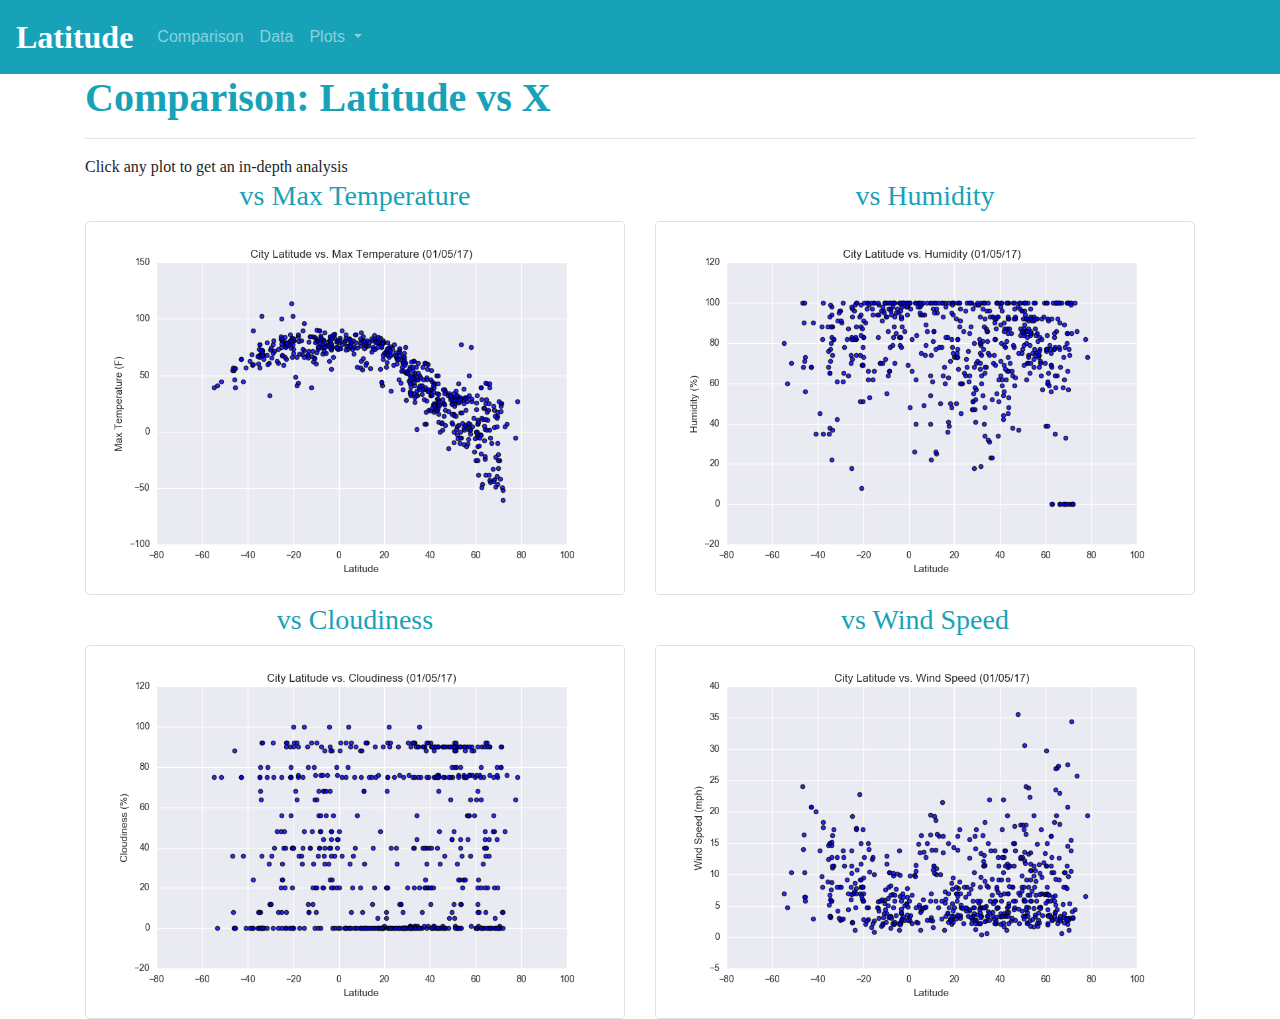
<file: comparison.html>
<!DOCTYPE html>
<html lang="en">

<head>
  <meta charset="UTF-8">
  <title>Comparison</title>
  <link rel="stylesheet" href="https://stackpath.bootstrapcdn.com/bootstrap/4.3.1/css/bootstrap.min.css" integrity="sha384-ggOyR0iXCbMQv3Xipma34MD+dH/1fQ784/j6cY/iJTQUOhcWr7x9JvoRxT2MZw1T" crossorigin="anonymous">
  <link rel="stylesheet" href="style.css">
</head>
<body>
  <nav class="navbar navbar-expand-lg navbar-dark bg-info">
    <a class="navbar-brand font-weight-bold font-lg" href="index.html">Latitude</a>
    <button class="navbar-toggler" type="button" data-toggle="collapse" data-target="#navbarSupportedContent" aria-controls="navbarSupportedContent" aria-expanded="false" aria-label="Toggle navigation">
      <span class="navbar-toggler-icon"></span>
    </button>

    <div class="collapse navbar-collapse " id="navbarSupportedContent">
      <ul class="navbar-nav">
        <li class="nav-item my-2 my-lg-0">
          <a class="nav-link float-right" href="comparison.html">Comparison</a>
        </li>
        <li class="nav-item my-2 my-lg-0">
          <a class="nav-link float-right" href="datatable.html">Data</a>
        </li>
        <li class="nav-item dropdown ">
          <a class="nav-link dropdown-toggle float-right" href="#" id="navbarDropdown" role="button" data-toggle="dropdown" aria-haspopup="true" aria-expanded="false">
            Plots
          </a>
          <div class="dropdown-menu float-right" aria-labelledby="navbarDropdown">
            <a class="dropdown-item" href="temperature.html">Temperature</a>
            <a class="dropdown-item" href="humidity.html">Humidity</a>
            <a class="dropdown-item" href="cloudiness.html">Cloudiness</a>
            <a class="dropdown-item" href="windspeed.html">Wind Speed</a>
          </div>
        </li>
      </ul>
    </div>
    </nav>


<div class="container">
        <div class="row">
          <div class="col-12">
            <h1 class="font-weight-bold font-fam text-info ">Comparison: Latitude vs X</h1>
            <hr>
            <h8 class="font-fam">Click any plot to get an in-depth analysis</h8>
        </div>
        <div class="container">
            <div class="row">
              <div class="col-md-6">
                <div class="thumbnail">
                  <h3 class=" text-center font-fam text-info">vs Max Temperature</h3>
                  <a href="temperature.html">
                    <img src="Resources/Fig1.png" alt="Temperature Map" class="img-thumbnail">
                  </a>
                  
                  <h1></h1>
                </div>
              </div>
              <div class="col-md-6">
                <div class="thumbnail">
                  <h3 class=" text-center font-fam text-info">vs Humidity</h3>
                  <a href="humidity.html">
                    <img src="Resources/Fig2.png" alt="humidity Map" class="img-thumbnail">
                  </a>
                </div>
            </div>
            <div class="row">  
              </div>
              <div class="col-md-6">
                <div class="thumbnail">
                  <h3 class=" text-center font-fam text-info">vs Cloudiness</h3>
                  <a href="cloudiness.html">
                    <img src="Resources/Fig3.png" alt="cloudiness Map" class="img-thumbnail">
                  </a>
                </div>
              </div>
              <div class="col-md-6">
                <div class="thumbnail">
                  <h3 class=" text-center font-fam text-info">vs Wind Speed</h3>
                  <a href="windspeed.html">
                    <img src="Resources/Fig4.png" alt="windspeed Map" class="img-thumbnail">
                  </a>
                </div>
              </div>
            </div>






      <script src="https://code.jquery.com/jquery-3.3.1.slim.min.js" integrity="sha384-q8i/X+965DzO0rT7abK41JStQIAqVgRVzpbzo5smXKp4YfRvH+8abtTE1Pi6jizo" crossorigin="anonymous"></script>
<script src="https://cdnjs.cloudflare.com/ajax/libs/popper.js/1.14.7/umd/popper.min.js" integrity="sha384-UO2eT0CpHqdSJQ6hJty5KVphtPhzWj9WO1clHTMGa3JDZwrnQq4sF86dIHNDz0W1" crossorigin="anonymous"></script>
<script src="https://stackpath.bootstrapcdn.com/bootstrap/4.3.1/js/bootstrap.min.js" integrity="sha384-JjSmVgyd0p3pXB1rRibZUAYoIIy6OrQ6VrjIEaFf/nJGzIxFDsf4x0xIM+B07jRM" crossorigin="anonymous"></script>

</body>

</html>
</file>
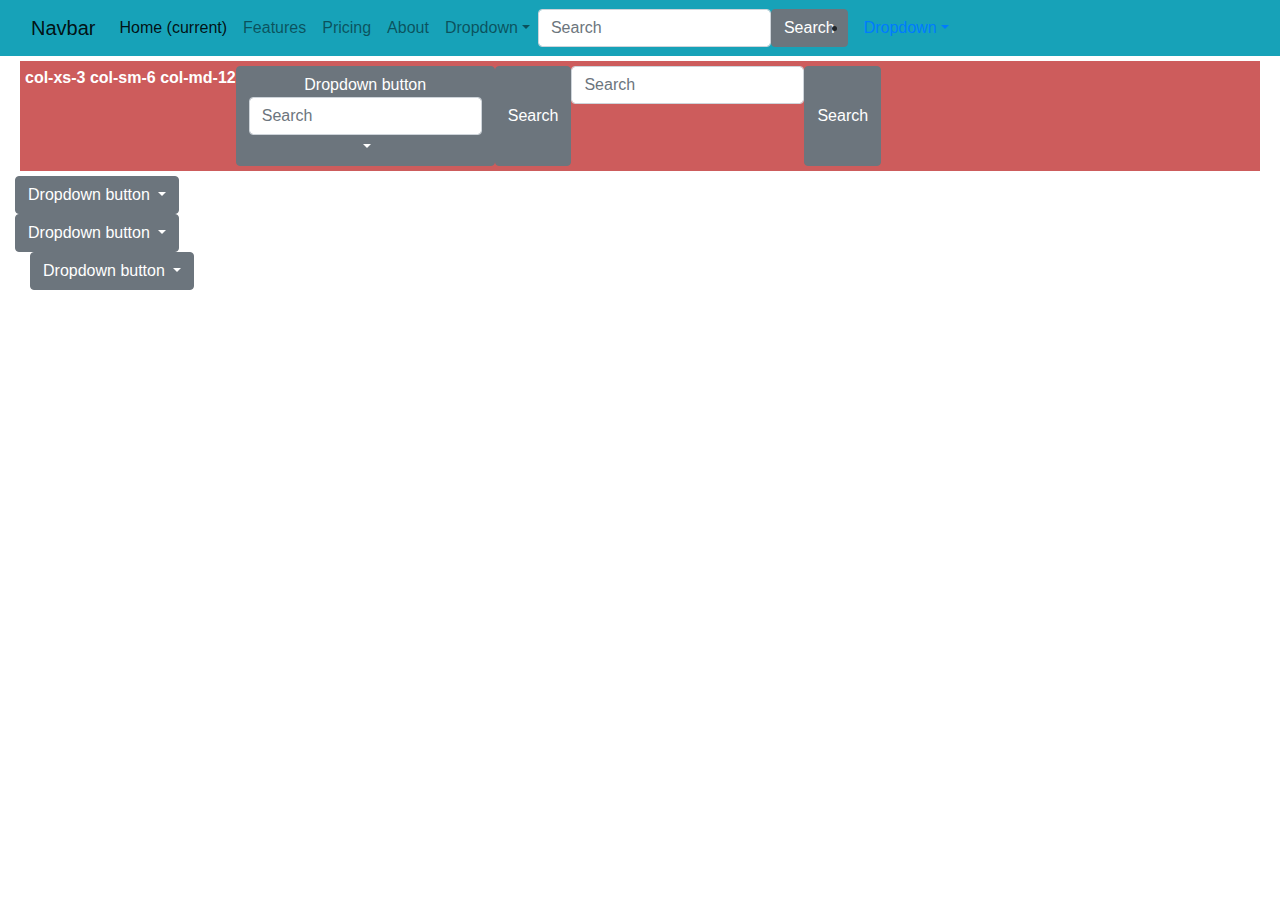
<file: Untitled-1.html>
<!DOCTYPE html>
<html lang="en">

<head>
  <meta charset="UTF-8">
  <title>Responsive Columns</title>
  <!--link rel="stylesheet" href="https://cdn.jsdelivr.net/npm/bootswatch@4.5.2/dist/flatly/bootstrap.min.css" integrity="sha384-EVSTQN3/azprG1Anm3QDgpJLIm9Nao0Yz1ztcQTwFspd3yD65VohhpuuCOmLASjC" crossorigin="anonymous"-->
  <link href="https://cdn.jsdelivr.net/npm/bootstrap@5.0.2/dist/css/bootstrap.min.css" rel="stylesheet" integrity="sha384-EVSTQN3/azprG1Anm3QDgpJLIm9Nao0Yz1ztcQTwFspd3yD65VohhpuuCOmLASjC" crossorigin="anonymous">
  <link rel="stylesheet" href="https://stackpath.bootstrapcdn.com/bootstrap/4.3.1/css/bootstrap.min.css" integrity="sha384-ggOyR0iXCbMQv3Xipma34MD+dH/1fQ784/j6cY/iJTQUOhcWr7x9JvoRxT2MZw1T" crossorigin="anonymous">
  <link rel="stylesheet" href="style.css">

  <link href="https://cdn.jsdelivr.net/npm/bootstrap@5.0.2/dist/css/bootstrap.min.css" rel="stylesheet" integrity="sha384-EVSTQN3/azprG1Anm3QDgpJLIm9Nao0Yz1ztcQTwFspd3yD65VohhpuuCOmLASjC" crossorigin="anonymous">
<script src="https://cdn.jsdelivr.net/npm/bootstrap@5.0.2/dist/js/bootstrap.bundle.min.js" integrity="sha384-MrcW6ZMFYlzcLA8Nl+NtUVF0sA7MsXsP1UyJoMp4YLEuNSfAP+JcXn/tWtIaxVXM" crossorigin="anonymous"></script>
</head>

<body>


    <nav class="navbar navbar-expand-lg navbar-light bg-info" >
        <div class="container-fluid">
          <a class="navbar-brand" href="#">Navbar</a>
          <button class="navbar-toggler" type="button" data-bs-toggle="collapse" data-bs-target="#navbarColor03" aria-controls="navbarColor03" aria-expanded="false" aria-label="Toggle navigation">
            <span class="navbar-toggler-icon"></span>
          </button>
      
          <div class="collapse navbar-collapse" id="navbarColor03">
            <ul class="navbar-nav me-auto">
              <li class="nav-item">
                <a class="nav-link active" href="#">Home
                  <span class="visually-hidden">(current)</span>
                </a>
              </li>
              <li class="nav-item">
                <a class="nav-link" href="#">Features</a>
              </li>
              <li class="nav-item">
                <a class="nav-link" href="#">Pricing</a>
              </li>
              <li class="nav-item">
                <a class="nav-link" href="#">About</a>
              </li>
              <li class="nav-item dropdown">
                <a class="nav-link dropdown-toggle" data-bs-toggle="dropdown" href="#" role="button" aria-haspopup="true" aria-expanded="false">Dropdown</a>
                <div class="dropdown-menu">
                  <a class="dropdown-item" href="C:\Users\Moe\Desktop\git\Web-Design-Challenge\Resources\fig1.png">Action</a>
                  <a class="dropdown-item" href="#">Another action</a>
                  <a class="dropdown-item" href="#">Something else here</a>
                  <div class="dropdown-divider"></div>
                  <a class="dropdown-item" href="#">Separated link</a>
                </div>
              </li>
            </ul>
            <form class="d-flex">
              <input class="form-control me-sm-2" type="text" placeholder="Search">
              <button class="btn btn-secondary my-2 my-sm-0" type="submit">Search</button>
            </form>
            <li class="nav-item dropdown">
                <a class="nav-link dropdown-toggle" data-bs-toggle="dropdown" href="#" role="button" aria-haspopup="true" aria-expanded="false">Dropdown</a>
                <div class="dropdown-menu">
                  <a class="dropdown-item" href="C:\Users\Moe\Desktop\git\Web-Design-Challenge\Resources\fig1.png">Action</a>
                  <a class="dropdown-item" href="#">Another action</a>
                  <a class="dropdown-item" href="#">Something else here</a>
                  <div class="dropdown-divider"></div>
                  <a class="dropdown-item" href="#">Separated link</a>
                </div>
              </li>
          </div>
        </div>
      </nav>

      <div class="col-3 col-sm-6 col-md-12">
        <div class="box red d-flex">col-xs-3 col-sm-6 col-md-12  
                           <button class="btn btn-secondary dropdown-toggle" type="button" id="dropdownMenuButton" data-toggle="dropdown" aria-haspopup="true" aria-expanded="false">
            Dropdown button<form class="d-flex">
                <input class="form-control me-sm-2" type="text" placeholder="Search">
                <button class="btn btn-secondary my-2 my-sm-0" type="submit">Search</button>
              </form>
              <form class="d-flex">
                <input class="form-control me-sm-2" type="text" placeholder="Search">
                <button class="btn btn-secondary my-2 my-sm-0" type="submit">Search</button>
              </form>
          </button></div>

        <div class="dropdown">
            <button class="btn btn-secondary dropdown-toggle" type="button" id="dropdownMenuButton" data-toggle="dropdown" aria-haspopup="true" aria-expanded="false">
              Dropdown button
            </button>
            <div class="dropdown-menu" aria-labelledby="dropdownMenuButton">
              <a class="dropdown-item" href="C:\Users\Moe\Desktop\git\Web-Design-Challenge\Resources\fig1.png">Action</a>
              <a class="dropdown-item" href="#">Another action</a>
              <a class="dropdown-item" href="#">Something else here</a>
            </div>
          </div>

          <div class="dropdown"></div>
          <button class="btn btn-secondary dropdown-toggle" type="button" id="dropdownMenuButton" data-toggle="dropdown" aria-haspopup="true" aria-expanded="false">
            Dropdown button
          </button>

          <div class="container-fluid">
            <!-- Content here -->
            <button class="btn btn-secondary dropdown-toggle" type="button" id="dropdownMenuButton" data-toggle="dropdown" aria-haspopup="true" aria-expanded="false">
                Dropdown button
          </div>
          <div class="col-3 col-sm-6 col-md-12"></div>
</body>
</html>
</file>
<file: style.css>
.box {
    min-height: 50px;
    padding: 5px;
    margin: 5px;
    font-weight: 800;
    color: #fff;
  }
  
  .skyblue {
    background: deepskyblue;
  }
  
  .purple {
    background: rebeccapurple;
  }
  
  .red {
    background: indianred;
  }

  .aqua {
    background:  #4aaaa5;
  }

  .green {
      background: greenyellow;
  }

  .gray {
    color: #708090
  }

  .right {
    nav-right: right ;
  }

  .left {
    nav-left: initial;
  }

  .font-lg {
    font-size: xx-large;
    font-family: 'Times New Roman', Times, serif;
  
  }

  .font-fam {
    font-family: 'Times New Roman', Times, serif;
  }

  .intext {
    margin: 15px 0;
    figure {
      margin: 0 15px 15px 0;
      figcaption {font-size:small; color: white; background:black; padding:5px;}
      }
    h2 { margin-top:0;}
    }
</file>
